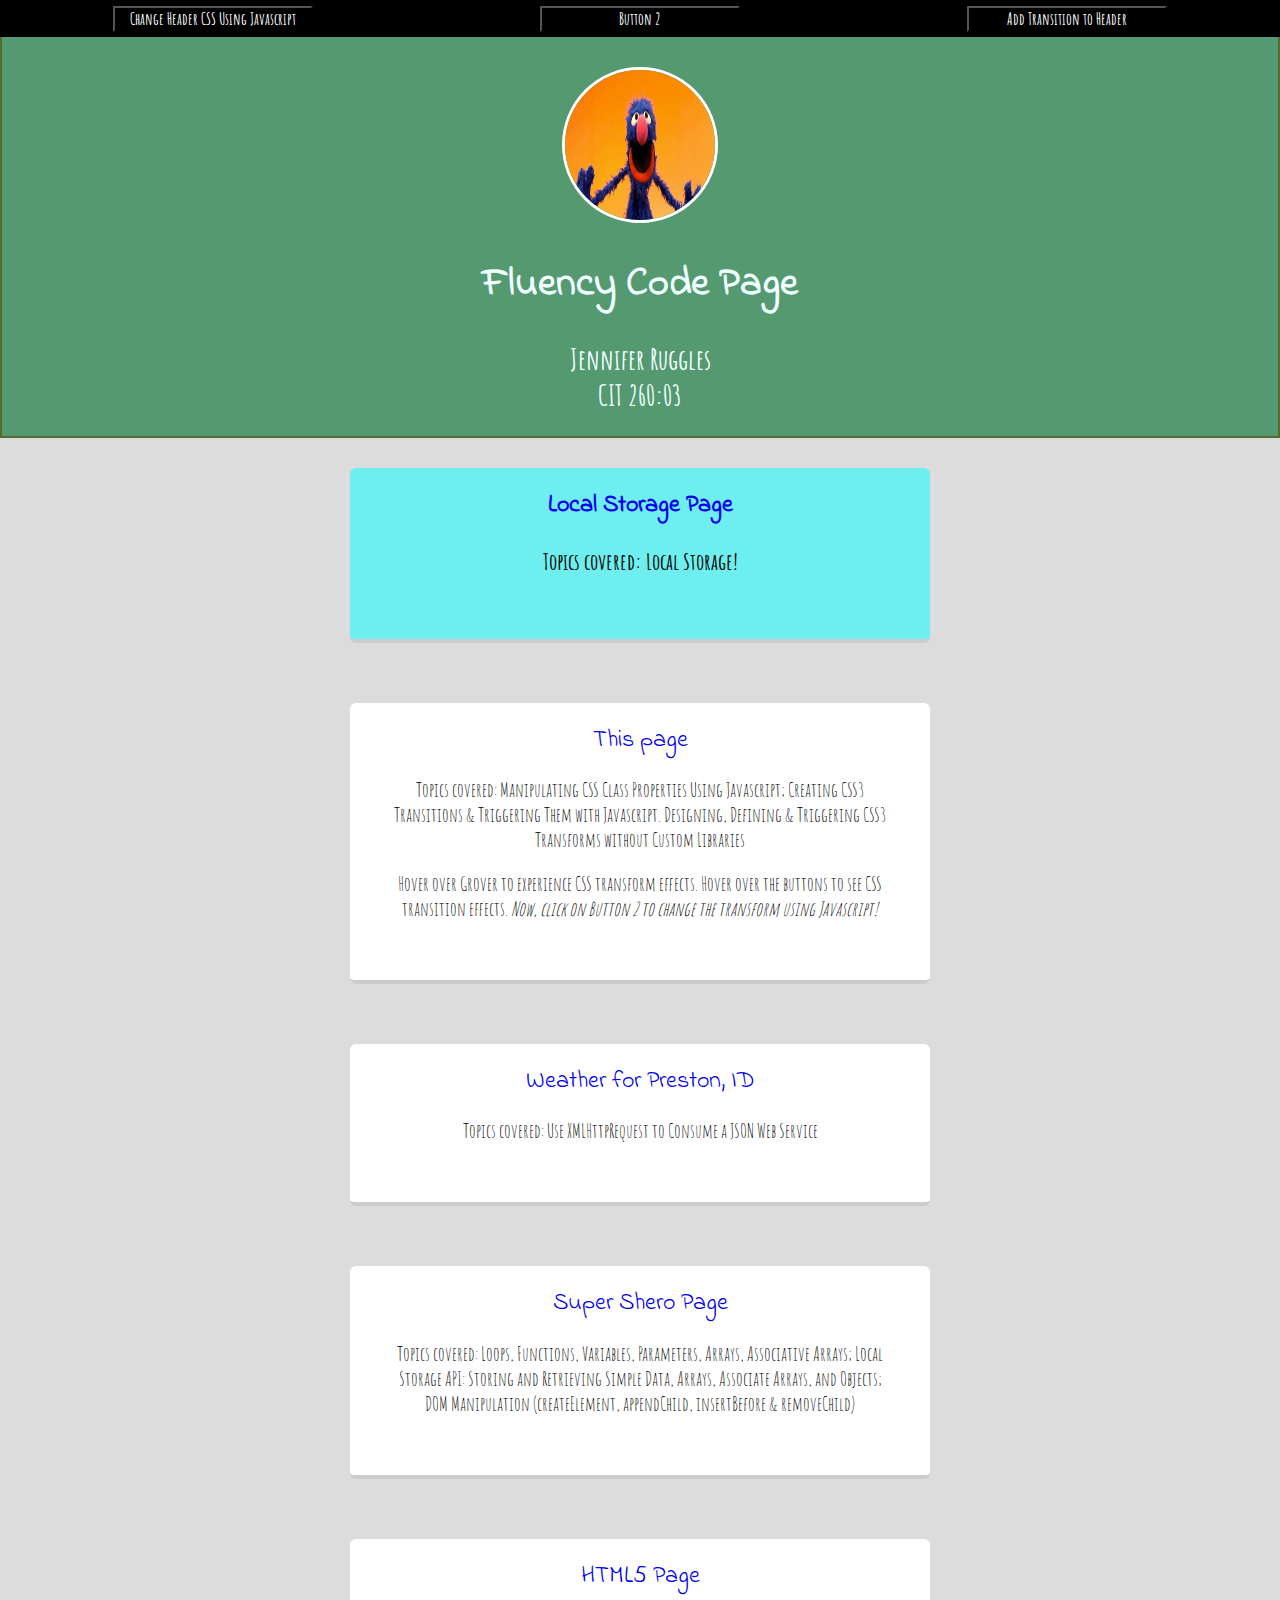
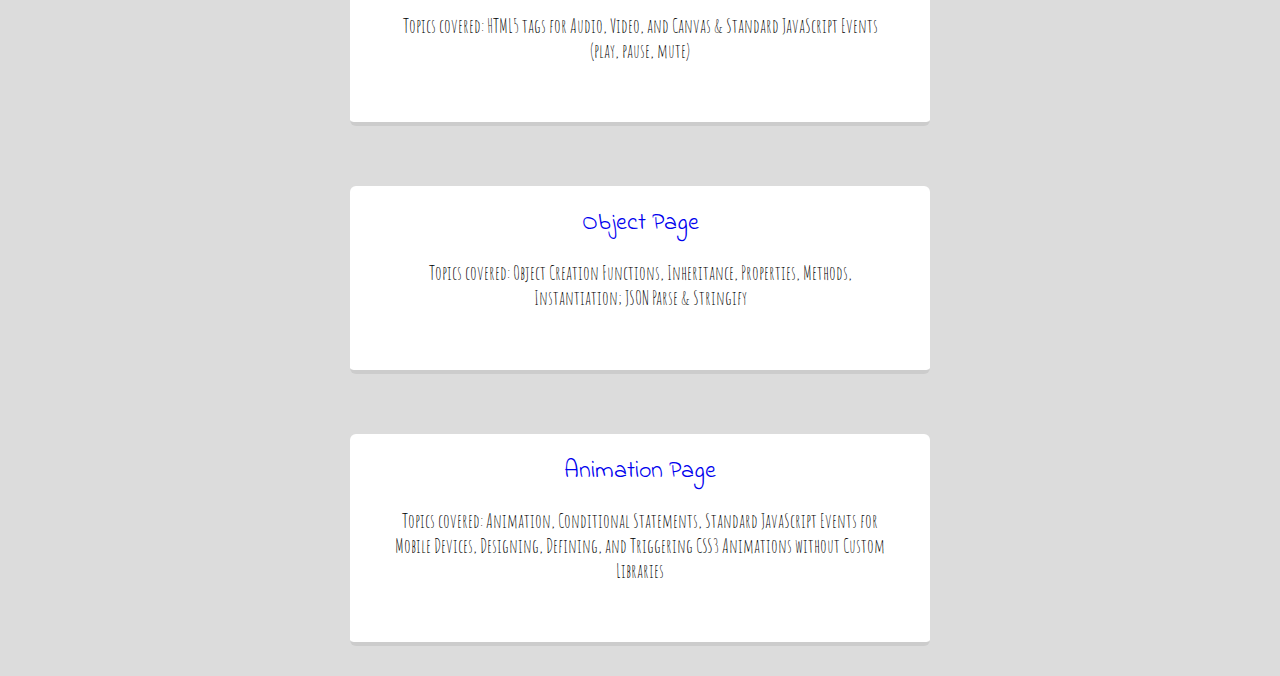
<file: index.html>
<!DOCTYPE html>
<html lang="en-us">
<head>
    <meta charset="utf-8">
    <title>CIT 261 Fluency</title>
    <meta name="viewport" content="width=device-width, initial-scale=1.0">
    <link href="styles/styles.css" rel="stylesheet">
    <link href="https://fonts.googleapis.com/css?family=Indie+Flower" rel="stylesheet">
    <link href="https://fonts.googleapis.com/css?family=Pacifico" rel="stylesheet">
    <link href="https://fonts.googleapis.com/css?family=Amatic+SC" rel="stylesheet">
    
</head>
<body>
    <div class="button-row">
        <ul class="button-list">
            <li><button type="button" onclick="changeHeader()">Change Header CSS Using Javascript</button></li>
            <li><button type="button" onclick="changeTransform()">Button 2</button></li>
            <li><button type="button" onclick="addTransition()">Add Transition to Header</button></li>
        </ul>
    </div>
    <header id="header">
          <img src="images/grover.jpg" alt="Image of Grover from Sesame Street" class="profile-image" id="profile-image">
        <h1>Fluency Code Page</h1>
        <h2>Jennifer Ruggles <br>
            CIT 260:03 <br>
        </h2>
    </header>
    <main class="grid">
        <div class="card">
            <a href="#home">This page</a>
            <p>Topics covered: Manipulating CSS Class Properties Using Javascript; Creating
                CSS3 Transitions & Triggering Them with Javascript. Designing, Defining & Triggering
                CSS3 Transforms without Custom Libraries
            </p>
            <p>Hover over Grover to experience CSS transform effects. Hover over the buttons to
            see CSS transition effects.
            <em>Now, click on Button 2 to change the transform using Javascript!</em></p>
        </div>
        <div class="card">
            <a href="https://jenerallee.github.io/assignments/lesson-9/api-test.html"
            target="_blank">Weather for Preston, ID</a>
            <p>Topics covered: Use XMLHttpRequest to Consume a JSON Web Service</p>
        </div>
        <div class="card">
            <a href="heroes.html" target="_blank">Super Shero Page</a>
            <p>Topics covered: Loops, Functions, Variables, Parameters, Arrays, Associative Arrays;
            Local Storage API: Storing and Retrieving Simple Data, Arrays, Associate Arrays, and Objects; 
             DOM Manipulation (createElement, appendChild, insertBefore & removeChild)</p>
        </div>
        <div class="card">
            <a href="video.html" target="_blank">HTML5 Page</a>
            <p>Topics covered: HTML5 tags for Audio, Video, and Canvas
                & Standard JavaScript Events (play, pause, mute)</p>
        </div>
        <div class="card">
            <a href="objects.html" target="_blank">Object Page</a>
            <p>Topics covered: Object Creation Functions, Inheritance, Properties, Methods, Instantiation;
                JSON Parse & Stringify
            </p>
        </div>
        <div class="card">
            <a href="animation.html" target="_blank">Animation Page</a>
            <p>Topics covered: Animation, Conditional Statements, Standard JavaScript Events for Mobile
                Devices, Designing, Defining, and Triggering CSS3 Animations without Custom Libraries</p>
        </div>
        <div class="card new">
            <a href="local-storage.html" target="_blank">Local Storage Page</a>
            <p>Topics covered: Local Storage!</p>
        </div>
    </main>
    <script src="scripts/csstransitions.js"></script>
</body>
</html>
</file>
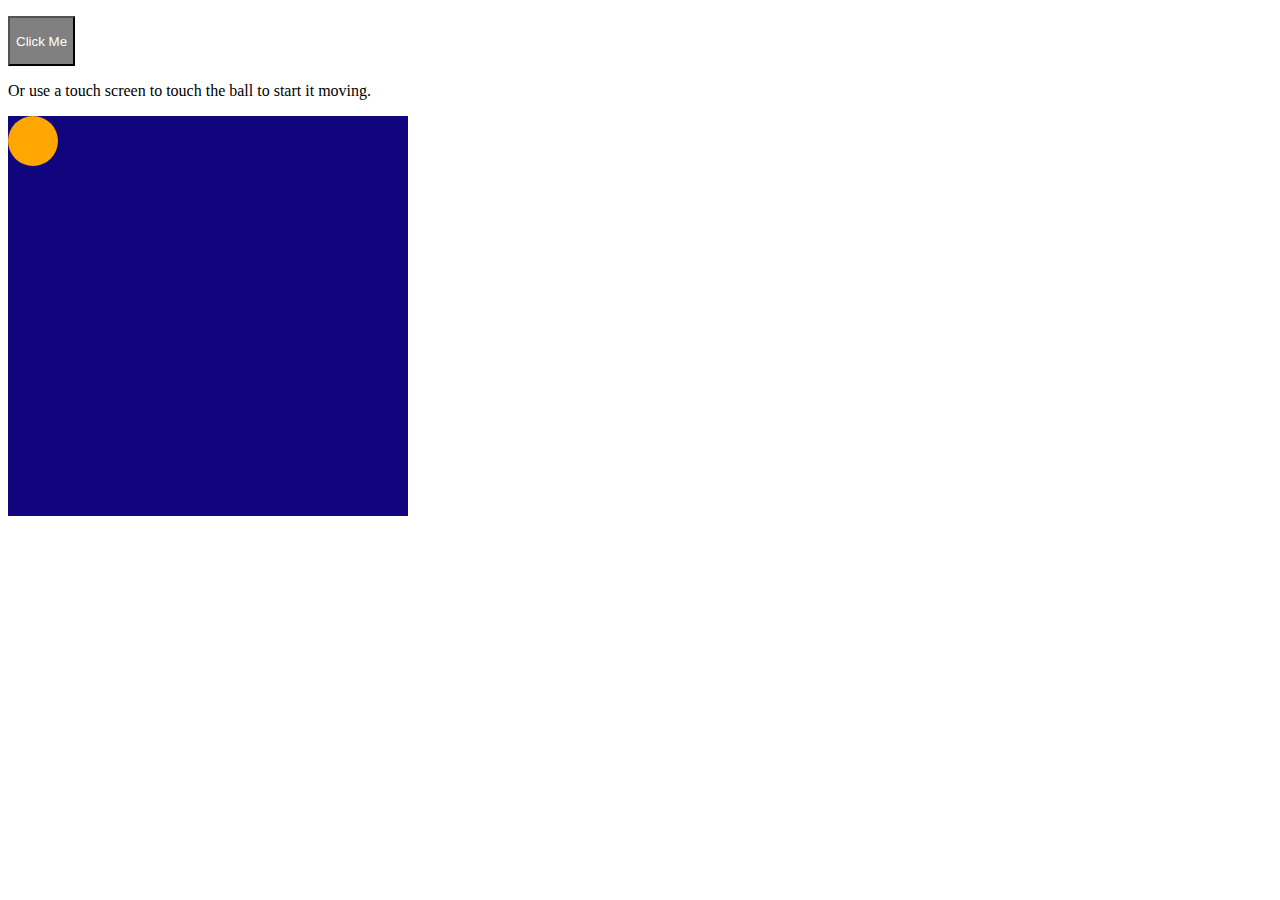
<file: animation.html>
<!DOCTYPE html>
<html lang="en-us">
<head>
        <meta charset="utf-8">
    <title>CIT 261 Fluency</title>
    <meta name="viewport" content="width=device-width, initial-scale=1.0">
    <link href="styles/cssanimations.css" rel="stylesheet">
    <link href="https://fonts.googleapis.com/css?family=Indie+Flower" rel="stylesheet">
    <link href="https://fonts.googleapis.com/css?family=Pacifico" rel="stylesheet">
    <link href="https://fonts.googleapis.com/css?family=Amatic+SC" rel="stylesheet">
</head>
<body>
    <p>
    <button onclick="myMove()" id="Button1">Click Me</button>
    </p>
    <p>Or use a touch screen to touch the ball to start it moving.</p>
    <div id ="myContainer">
    <div id ="myAnimation" ontouchstart="myMove()"></div>
    </div>

<script src="scripts/cssanimations.js"></script>
</body>
</html>
</file>
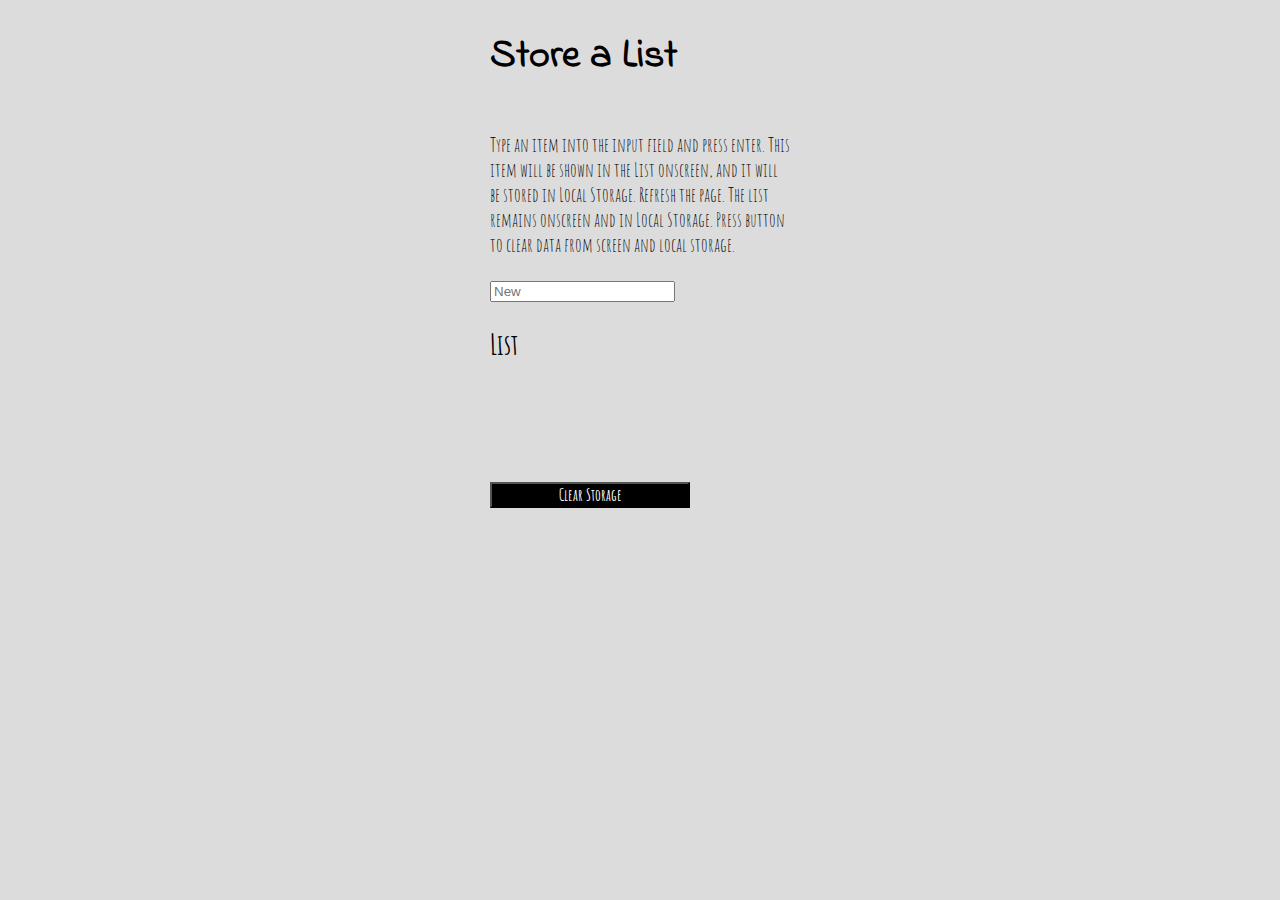
<file: local-storage.html>
<!DOCTYPE html>
<html lang="en-us">
<head>
    <meta charset="utf-8">
    <title>Local Storage</title>
    <meta name="viewport" content="width=device-width, initial-scale=1.0">
    <link href="styles/styles.css" rel="stylesheet">
    <link href="https://fonts.googleapis.com/css?family=Indie+Flower" rel="stylesheet">
    <link href="https://fonts.googleapis.com/css?family=Pacifico" rel="stylesheet">
    <link href="https://fonts.googleapis.com/css?family=Amatic+SC" rel="stylesheet">
</head>
<body>
    <main class="local-storage">
        <h1>Store a List</h1>
        <p>
            Type an item into the input field and press enter. This item will be shown in the List
            onscreen, and it will be stored in Local Storage. Refresh the page. The list remains onscreen
            and in Local Storage. Press button to clear data from screen and local storage.
        </p>
    
        <form>
          <input id="item" type="text" placeholder="New" required>
        </form>
    
        <h2>List</h2>
        <ul class="storageList"></ul>
    
        <button>Clear Storage</button>
    </main>
    <script src="scripts/local-storage.js"></script>
</body>
</html>
</file>
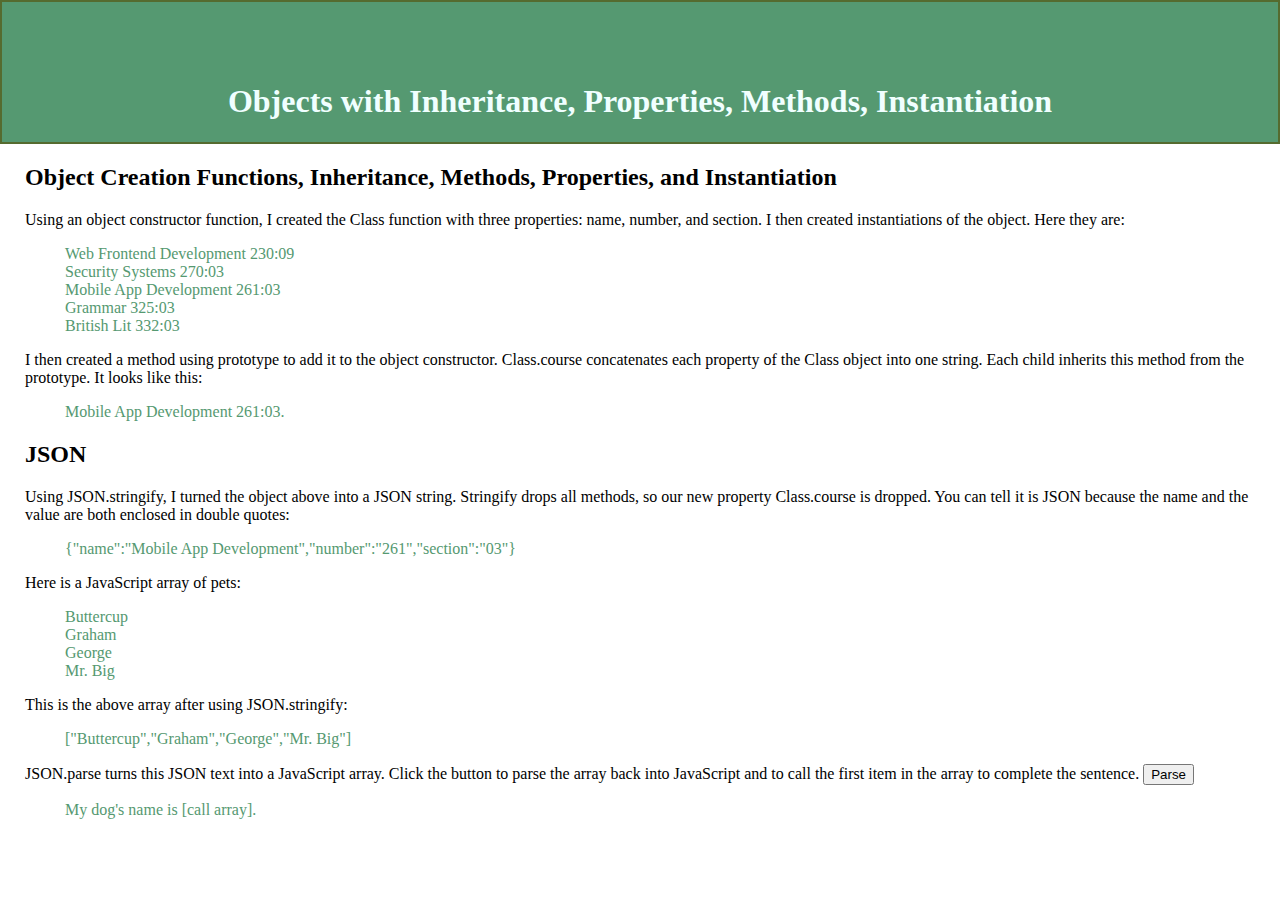
<file: objects.html>
<!DOCTYPE html>
<html lang="en-us">
<head>
    <meta charset="utf-8">
    <title>Objects with Inheritance, Properties, Methods, Instantiation</title>
    <meta name="viewport" content="width=device-width, initial-scale=1.0">
    <link href="styles/objects.css" rel="stylesheet">
    <link href="https://fonts.googleapis.com/css?family=Indie+Flower" rel="stylesheet">
    <link href="https://fonts.googleapis.com/css?family=Pacifico" rel="stylesheet">
    <link href="https://fonts.googleapis.com/css?family=Amatic+SC" rel="stylesheet">
</head>
<body>
    <header>
        <h1>Objects with Inheritance, Properties, Methods, Instantiation</h1>
    </header>
    <main>
        <h2>Object Creation Functions, Inheritance, Methods, Properties, and Instantiation</h2>
        <p>Using an object constructor function, I created the Class function with three properties:
             name, number, and section. I then created instantiations of the object. Here they are:</p>
        <p id = "Obj1" class="result">
        <p>I then created a method using prototype to add it to the object constructor. Class.course concatenates
            each property of the Class object into one string. Each child inherits this method from the prototype. 
            It looks like this:
        </p>
        <p id = "Obj2" class="result">
        
        <h2>JSON</h2>
        <p>Using JSON.stringify, I turned the object above into a JSON string. Stringify drops all methods,
            so our new property Class.course is dropped. You can tell it is JSON because the name and the value
            are both enclosed in double quotes:</p>
        <p id = "JSON" class="result"></p>
        <p>Here is a JavaScript array of pets:</p>
        <p id="JSON2" class="result"></p>
        <p>This is the above array after using JSON.stringify:</p>
        <p id = "JSON3" class="result"></p>
        <p>JSON.parse turns this JSON text into a JavaScript array. Click the button to parse the
            array back into JavaScript and to call the first item in the array to complete the sentence.
            <button type="button" onclick="parse()">Parse</button></p>
        <p class="result">My dog's name is <span id="JSON4">[call array]</span>.</p>
    </main>
    <script>
    //Object constructor for classes.
        function Class(name, number, section,) {
            this.name = name;
            this.number = number;
            this.section = section;
        }

    //Create Class instantiations.
        var class1 = new Class("Web Frontend Development", "230", "09");
        var class2 = new Class("Security Systems", "270", "03");
        var class3 = new Class("Mobile App Development", "261", "03");
        var class4 = new Class("Grammar", "325", "03");
        var class5 = new Class("British Lit", "332", "03");

        document.getElementById("Obj1").innerHTML = class1.name +" "+ class1.number +":"+ class1.section +"<br>"
                                                  + class2.name +" "+ class2.number +":"+ class2.section +"<br>"
                                                  + class3.name +" "+ class3.number +":"+ class3.section +"<br>"
                                                  + class4.name +" "+ class4.number +":"+ class4.section +"<br>"
                                                  + class5.name +" "+ class5.number +":"+ class5.section +"<br>"

    //Create course name method to show child inheritance of parent properties.
        Class.prototype.course = function() {
            return this.name + " " + this.number + ":" + this.section + ".";
        }
        document.getElementById("Obj2").innerHTML = class3.course();

    //JSON stringify the object above. Notice: methods are dropped entirely.
        var myJSON = JSON.stringify(class3);
        document.getElementById("JSON").innerHTML = myJSON;

    //JSON stringify array.
        var myArray = ["Buttercup", "Graham" , "George" , "Mr. Big"];
        for (i=0; i<myArray.length; i++) {
            document.getElementById("JSON2").innerHTML += myArray[i] + "<br>";
        }

        var myJSON2 = JSON.stringify(myArray);
        document.getElementById("JSON3").innerHTML = myJSON2;

    //JSON parse
        
        function parse() {
            var Jobj = JSON.parse(myJSON2);
            document.getElementById("JSON4").innerHTML = Jobj[0];
        }
        </script>

</body>
</html>
</file>
<file: styles/styles.css>
body {
    margin: 0;
    padding: 0;
    font-family: 'Amatic SC', cursive;
    font-size: 1.2rem;
    background-color: gainsboro;
}
.local-storage {
    display: grid;
    grid-template-columns: 300px;
    justify-content: center;
}

.storageList {
    display: block;

}

.button-row {
    width: 100%;
    background: black;
    min-height: 10px;
    position: fixed;
    text-align: center;
    color: white;
}

.button-list {
    display: flex;
    flex-wrap: nowrap;
    justify-content: space-around;
    list-style-type: none;
    margin: 0;
    padding: 0;  
}

button {
    background-color: black;
    color: white;
    font-family: 'Amatic SC', cursive;
    font-size: 1rem;
    font-weight: bold;
    width: 200px;
}
.button-list li {
    padding: .3rem;
    margin: 0;
}

button:hover {
    transform: scale(1.2);
    transition: .5s ease;
}

header {
    min-height: 10rem;
    text-align: center;
    background-color: rgb(85, 153, 113);
    color: azure;
    border: 2px solid darkolivegreen;
    padding-top: 15px;
}

header .profile-image {
    margin-top: 50px;
    width: 150px;
    height: 150px;
    border-radius: 50%;
    border: 3px solid white;
    transition: all .5s;
  }
  header .profile-image:hover {
    transform: scale(1.2) rotate(375deg);
  }
  
h1 {
    font-family: 'Indie Flower', cursive;
    font-size: 2.5rem;
}

h2 {
    font-family: 'Amatic SC', cursive;
}

ul {
    display: flex;
    list-style-type: none;
    margin: 2rem;
    padding: 1rem;
    flex-wrap: wrap;
    justify-content: space-around;
    align-items: stretch;
}

li {
    margin: 1rem;
    padding: .5rem;
    text-align: center;
    max-width: 200px;
}

a {
    text-decoration: none;
    font-family: 'Indie Flower', cursive;
    font-size: 1.5rem;
}

a:visited {
    color: rgb(107, 209, 5);
}

a:hover {
    background-color: rgb(107, 209, 5);
    color: navy;
}

  
.grid {
    display: grid;
    grid-template-columns: repeat (autofit, minmax(200px, 1fr));
    grid-auto-rows: 425x;
    max-width: 1000px;
    justify-content: space-around;
    margin: 0 auto;
}

.card {
    margin: 30px;
    padding: 20px 40px 40px;
    max-width: 500px;
    text-align: center;
    background: #fff;
    border-bottom: 4px solid #ccc;
    border-radius: 6px;
  }
  .card:hover {
    border-color: orange;
  }

  .new {
      font-size: larger;
      font-weight: bolder;
      background-color: rgba(0, 255, 255, 0.5);
      order: -1;
  }

  .new:hover {
      border-color: rgb(235, 9, 186);
  }
  
video {
    border: groove gray 20px;
    min-width: 320px;
    margin-bottom: 50px;
   }

div  {
    text-align: center;
}
#myCanvas {
    border: solid gray 3px;
}

/*----- Clearfix: Force an Element not to collapse -----*/
.clearfix:after {
    content: "";
    display: table;
    clear: both;
  }
</file>
<file: styles/cssanimations.css>
/*-----Box and Ball Animation -----*/
#myContainer {
  width: 400px;
  height: 400px;
  position: relative;
  background: rgb(17, 5, 126);
}
#myAnimation {
  width: 50px;
  height: 50px;
  position: absolute;
  background-color: rgb(255, 166, 0);
  border-radius: 50%;
}

button {
  color: white;
  background-color: gray;
  height: 50px;
}
button:hover {
  background-color: darkgray;
}
button:active {
  background-color: black;
}
button:focus {
  outline:0;
}
</file>
<file: styles/objects.css>
header {
    text-align: center;
    background-color: rgb(85, 153, 113);
    color: azure;
    border: 2px solid darkolivegreen;
    padding-top: 60px;
}

body {
    margin: 0;
    padding: 0;
    font-family: 'Amatic', cursive;
}

main {
    margin: 10px 25px;
}

.result {
    color: rgb(85, 153, 113);
    margin-left: 40px;
}
</file>
